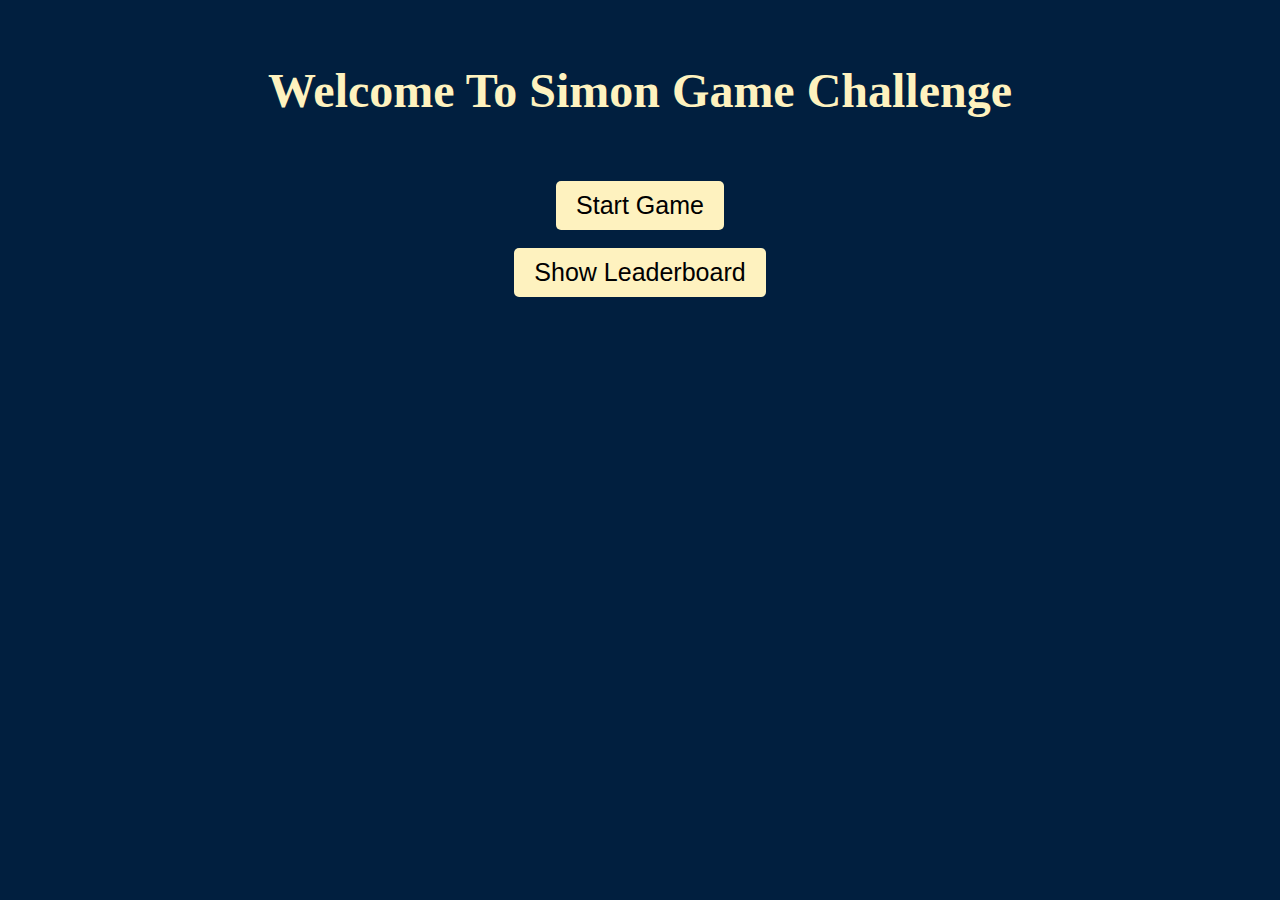
<file: index.html>
<!DOCTYPE html>
<html lang="en" dir="ltr">
  <head>
    <meta charset="utf-8">
    <title>Simon-Home</title>
    <link rel="stylesheet" href="styles.css">
  </head>
  <body class="HomeBody">
    <h1>Welcome To Simon Game Challenge</h1>
    <button id="startGame" class="button">Start Game</button>
    <br />
    <br />
    <button id="showLeaderboard" class="button">Show Leaderboard</button>
    <script src="home.js" charset="utf-8"></script>
  </body>
</html>
</file>
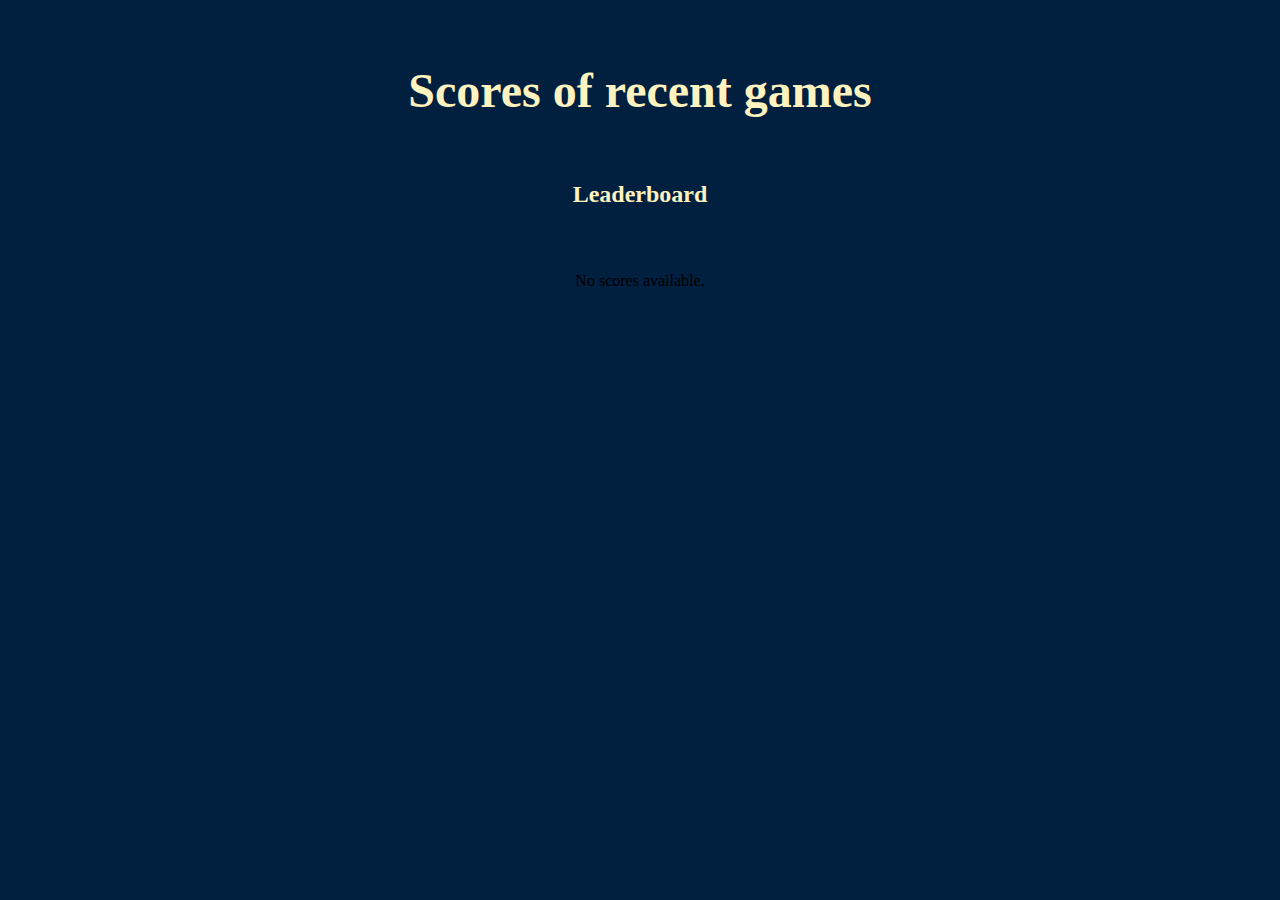
<file: leaderboard.html>
<!DOCTYPE html>
<html>
<head>
    <title>Leaderboard</title>
    <link rel="stylesheet" href="styles.css">
</head>
<body class="leaderboardBody">
    <h1>Scores of recent games</h1>
    <h2>Leaderboard</h2>
    <div id="leaderboard"></div>

    <script src="leaderboard.js"></script>
</body>
</html>
</file>
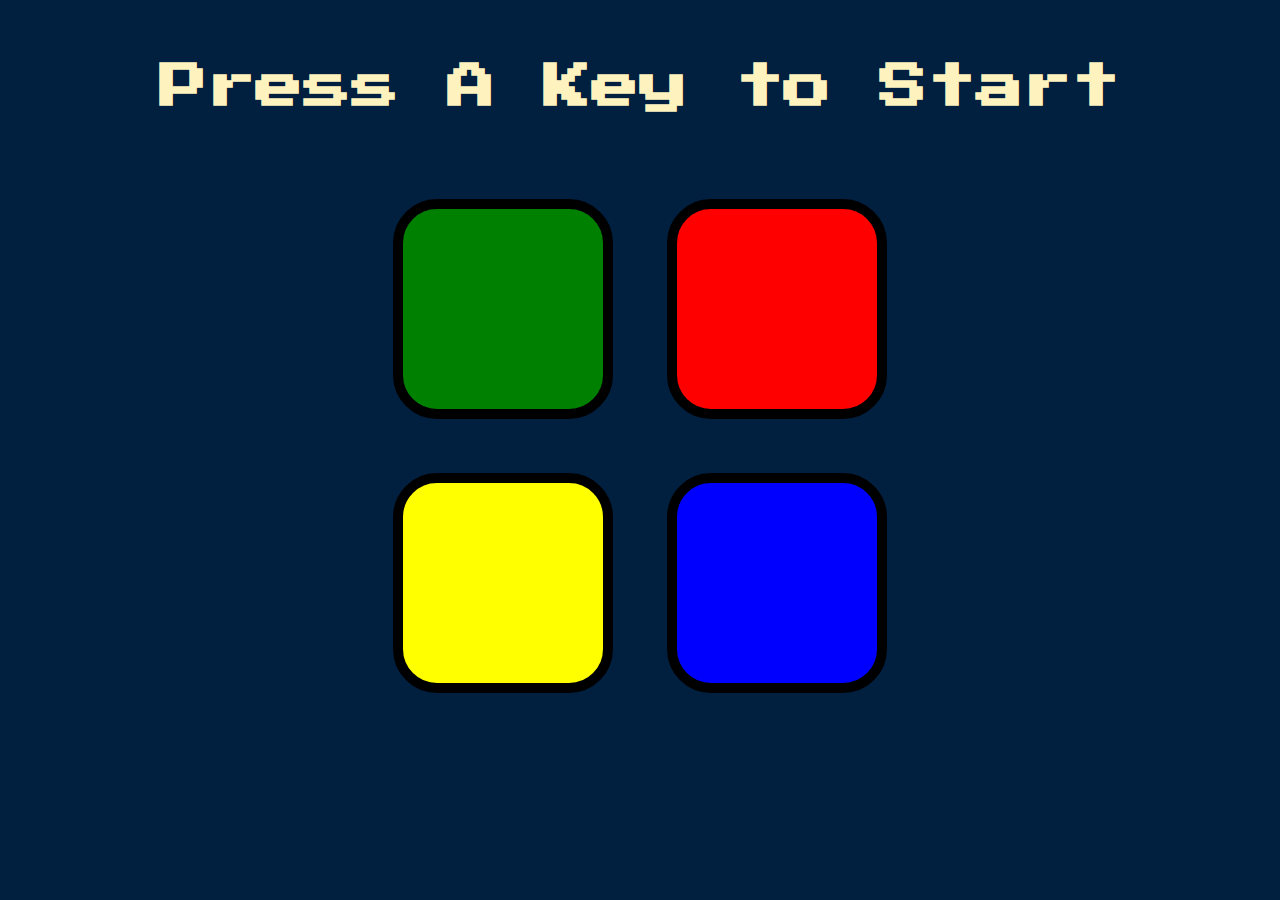
<file: start.html>
<!DOCTYPE html>
<html lang="en" dir="ltr">

<head>
  <meta charset="utf-8">
  <title>Simon</title>
  <link rel="stylesheet" href="styles.css">
  <link href="https://fonts.googleapis.com/css?family=Press+Start+2P" rel="stylesheet">
</head>

<body>
  <h1 id="level-title">Press A Key to Start </h1>
  <h3 id="score"> </h3>
  <div class="container">
    <div lass="row">

      <div type="button" id="green" class="btn green">

      </div>

      <div type="button" id="red" class="btn red">

      </div>
    </div>

    <div class="row">

      <div type="button" id="yellow" class="btn yellow">

      </div>
      <div type="button" id="blue" class="btn blue">

      </div>

    </div>

  </div>

<script src="https://ajax.googleapis.com/ajax/libs/jquery/3.6.0/jquery.min.js"></script>
<script src="game.js" charset="utf-8"></script>
</body>

</html>
</file>
<file: styles.css>
body {
  text-align: center;
  background-color: #011F3F;
}

h1 {
  font-family: 'Press Start 2P', cursive;
  font-size: 3rem;
  margin:  5%;
  color: #FEF2BF;
}
h2{
  font-family: 'Press Start 2P', cursive;
  font-size: 1.5rem;
  margin:  5%;
  color: #FEF2BF;

}
h3{  font-family: 'Press Start 2P', cursive;
  font-size: 0.5rem;
  margin:  5%;
  color: #FEF2BF;

}

.container {
  display: block;
  width: 50%;
  margin: auto;

}

.btn {
  margin: 25px;
  display: inline-block;
  height: 200px;
  width: 200px;
  border: 10px solid black;
  border-radius: 20%;
}

.game-over {
  background-color: red;
  opacity: 0.8;
}

.red {
  background-color: red;
}

.green {
  background-color: green;
}

.blue {
  background-color: blue;
}

.yellow {
  background-color: yellow;
}

.pressed {
  box-shadow: 0 0 20px white;
  background-color: grey;
}
.button {
  display: inline-block;
  padding: 10px 20px;
  font-size: 25px;
  border: none;
  background-color:  #FEF2BF;
  cursor: pointer;
  border-radius: 5px;
  transition: background-color 0.3s, transform 0.2s;
}

/* Hover effect */
.button:hover {
  background-color: #fff; /* Button color on hover */
  transform: scale(1.05); /* Slight scale-up animation on hover */
}

/* Click effect */
.button:active {
  transform: scale(0.95); /* Slight scale-down animation on click */
}
/* leaderboard.css (separate CSS file) */
#leaderboard ul {
  list-style: none; /* Remove bullet points */
  padding: 0;
}

#leaderboard li {
  margin-bottom: 10px;
  font-size: 18px;
  font-weight: bold;
  color: white;
}
.HomeBody,.leaderboardBody{
  background-image: url('https://c4.wallpaperflare.com/wallpaper/730/916/839/stripes-vertical-lines-colorful-wallpaper-preview.jpg');
   background-size: cover;
  background-repeat: no-repeat;
  background-position: center center;
}
</file>
